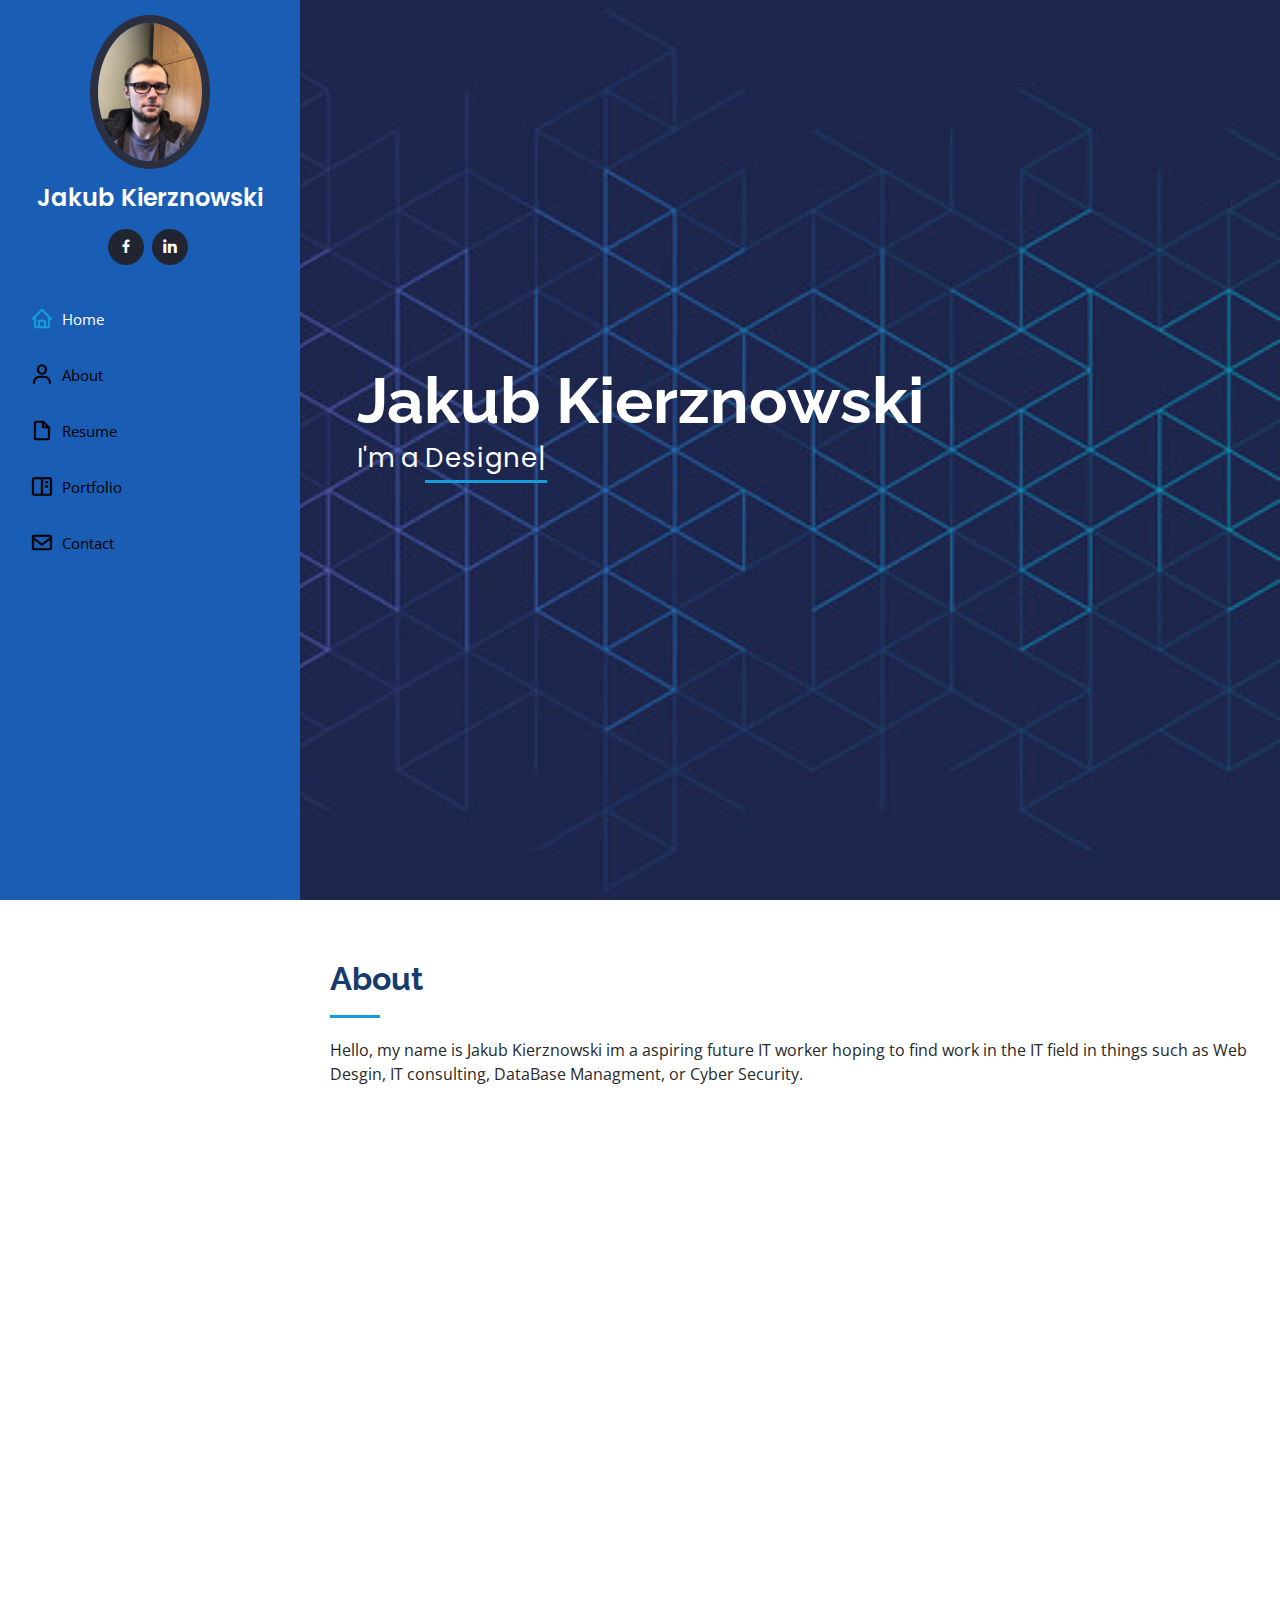
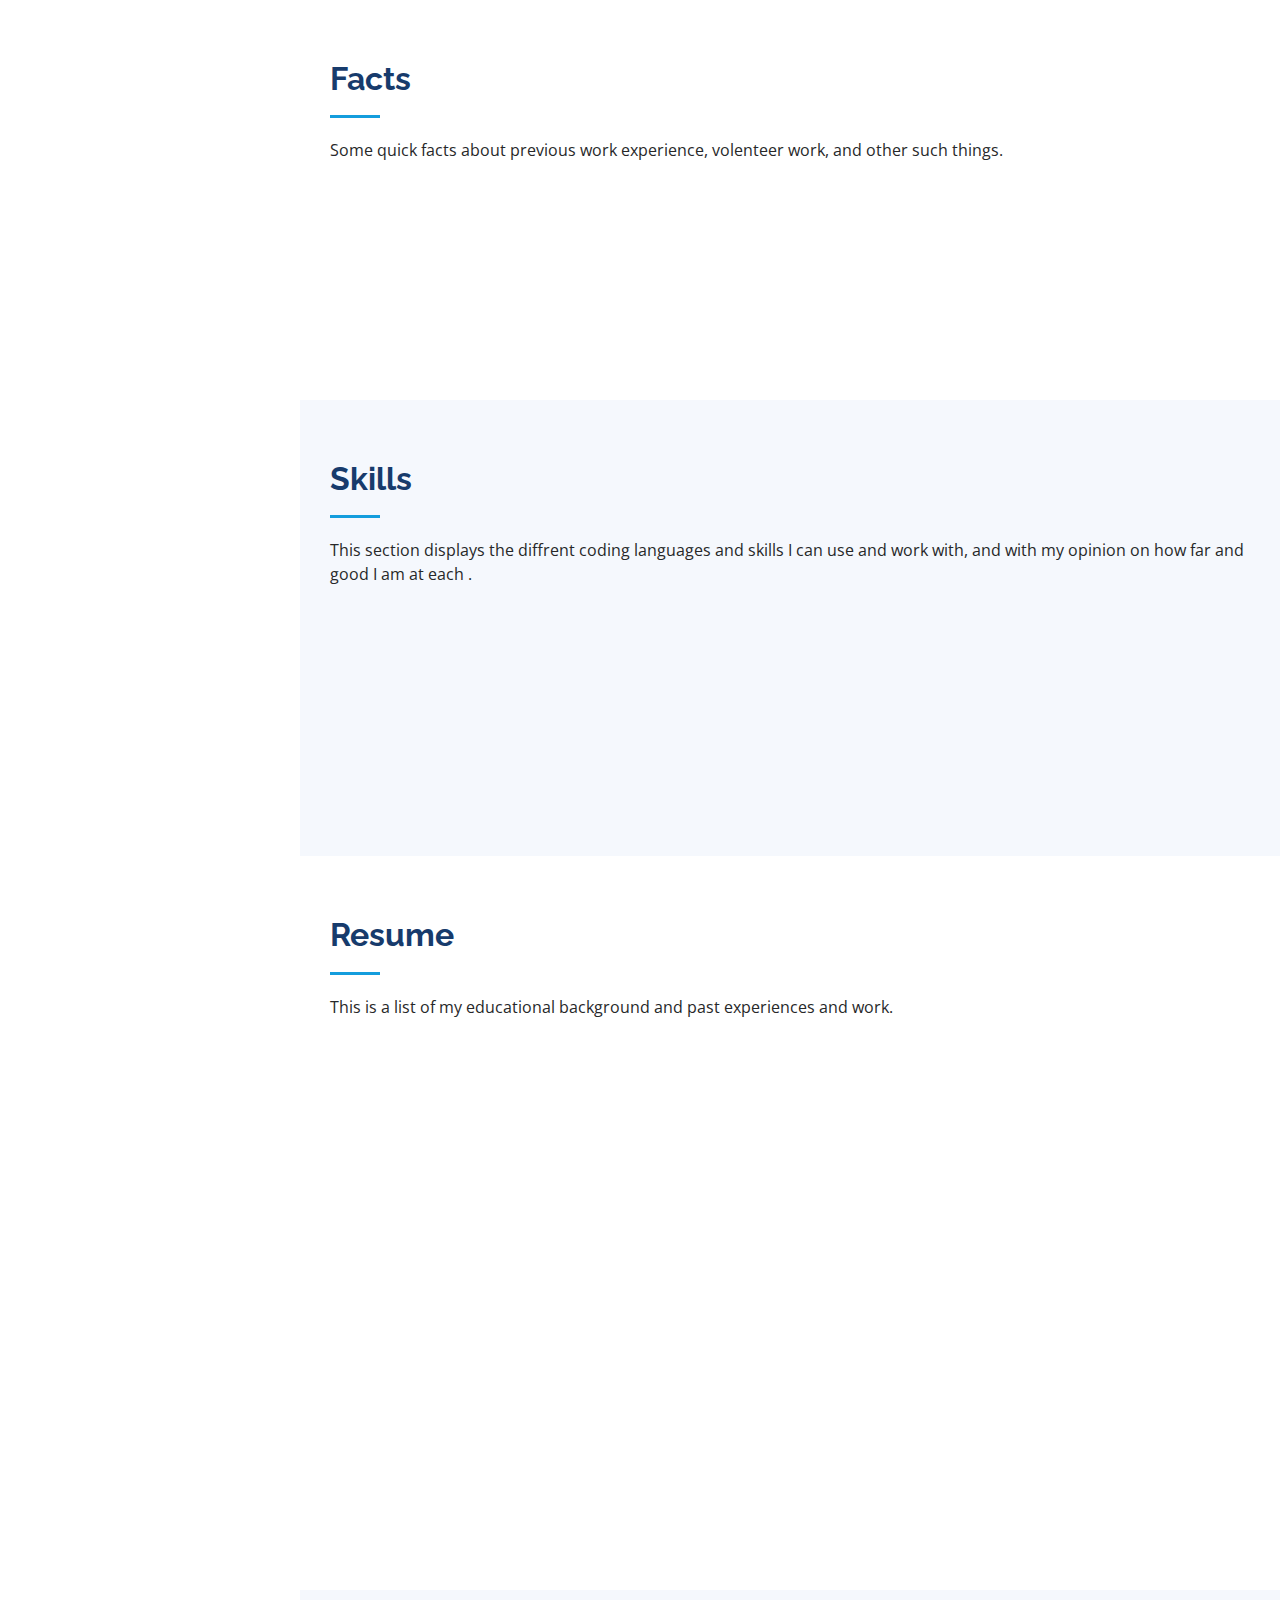
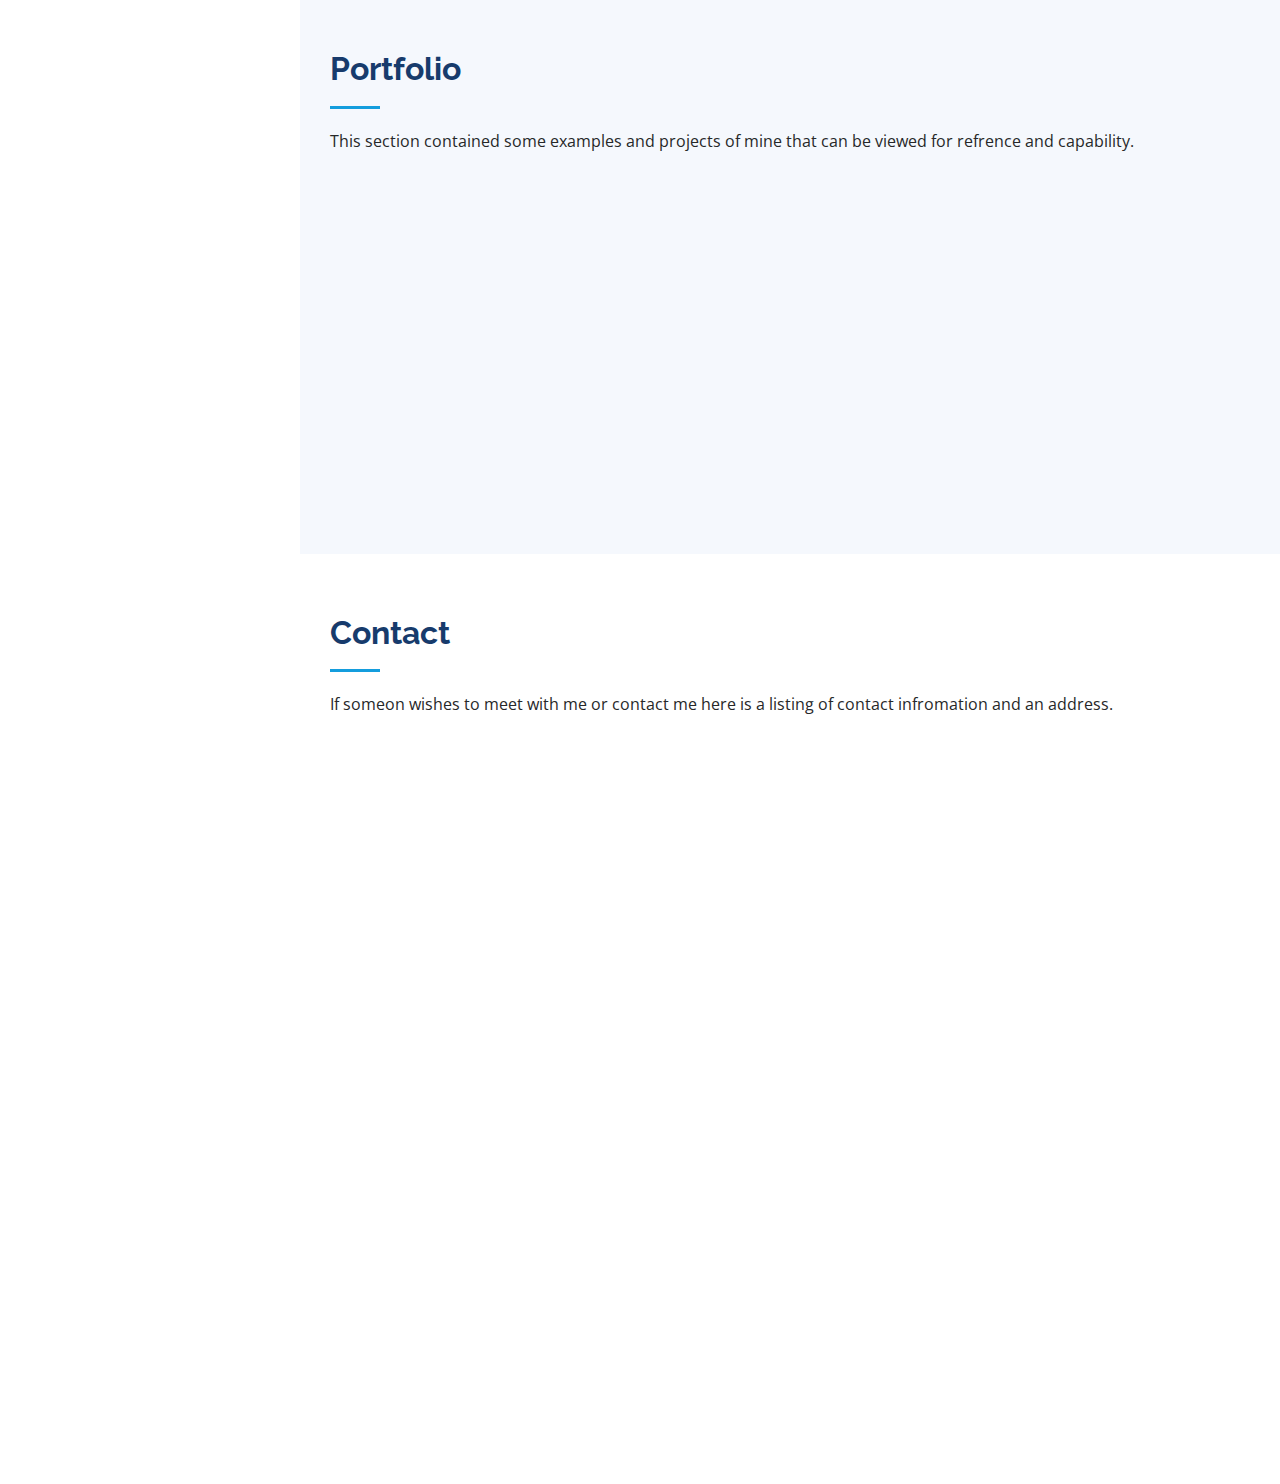
<file: Portfolio/index.html>
<!DOCTYPE html>
<html lang="en">

<head>
  <meta charset="utf-8">
  <meta content="width=device-width, initial-scale=1.0" name="viewport">

  <title>Jakub Kierznowski Portfolio</title>

  <!-- bootstrap assets -->
  <link href="assets/img/favicon.png" rel="icon">
  <link href="assets/img/apple-touch-icon.png" rel="apple-touch-icon">

  
  <link href="https://fonts.googleapis.com/css?family=Open+Sans:300,300i,400,400i,600,600i,700,700i|Raleway:300,300i,400,400i,500,500i,600,600i,700,700i|Poppins:300,300i,400,400i,500,500i,600,600i,700,700i" rel="stylesheet">

  <link href="assets/vendor/aos/aos.css" rel="stylesheet">
  <link href="assets/vendor/bootstrap/css/bootstrap.min.css" rel="stylesheet">
  <link href="assets/vendor/bootstrap-icons/bootstrap-icons.css" rel="stylesheet">
  <link href="assets/vendor/boxicons/css/boxicons.min.css" rel="stylesheet">
  <link href="assets/vendor/glightbox/css/glightbox.min.css" rel="stylesheet">
  <link href="assets/vendor/swiper/swiper-bundle.min.css" rel="stylesheet">

  <link href="assets/css/style.css" rel="stylesheet">

</head>

<body>

  <!-- Mobile nav toggle button -->
  <i class="bi bi-list mobile-nav-toggle d-xl-none"></i>

  <!-- Header -->
  <header id="header">
    <div class="d-flex flex-column">

      <div class="profile">
        <img src="assets/img/profile-img.jpg" alt="" class="img-fluid rounded-circle">
        <h1 class="text-light"><a href="index.html">Jakub Kierznowski</a></h1>
        <div class="social-links mt-3 text-center">
          <a href="https://www.facebook.com/jakub.kierznowski" class="facebook"><i class="bx bxl-facebook"></i></a>
          <a href="https://www.linkedin.com/in/jakub-kierznowski-0b4b55297/" class="linkedin"><i class="bx bxl-linkedin"></i></a>
        </div>
      </div>

      <nav id="navbar" class="nav-menu navbar">
        <ul>
          <li><a href="#hero" class="nav-link scrollto active"><i class="bx bx-home"></i> <span>Home</span></a></li>
          <li><a href="#about" class="nav-link scrollto"><i class="bx bx-user"></i> <span>About</span></a></li>
          <li><a href="#resume" class="nav-link scrollto"><i class="bx bx-file-blank"></i> <span>Resume</span></a></li>
          <li><a href="#portfolio" class="nav-link scrollto"><i class="bx bx-book-content"></i> <span>Portfolio</span></a></li>
          <li><a href="#contact" class="nav-link scrollto"><i class="bx bx-envelope"></i> <span>Contact</span></a></li>
        </ul>
      </nav>
    </div>
  </header>

  <!-- Hero Section -->
  <section id="hero" class="d-flex flex-column justify-content-center align-items-center">
    <div class="hero-container" data-aos="fade-in">
      <h1>Jakub Kierznowski</h1>
      <p>I'm a <span class="typed" data-typed-items="Designer, Developer, Freelancer, Coder"></span></p>
    </div>
  </section>

  <main id="main">

    <!-- About Section -->
    <section id="about" class="about">
      <div class="container">

        <div class="section-title">
          <h2>About</h2>
          <p>Hello, my name is Jakub Kierznowski im a aspiring future IT worker hoping to find work in the IT field in things such as Web Desgin, IT consulting, 
             DataBase Managment, or Cyber Security. </p>
        </div>

        <div class="row">
          <div class="col-lg-4" data-aos="fade-right">
            <img src="assets/img/profile-img.jpg" class="img-fluid" alt="">
          </div>
          <div class="col-lg-8 pt-4 pt-lg-0 content" data-aos="fade-left">
            <h3> IT Student &amp; Future Hard Worker.</h3>
            <p class="fst-italic">
              Here is a little more about me and some facts.
            </p>
            <div class="row">
              <div class="col-lg-6">
                <ul>
                  <li><i class="bi bi-chevron-right"></i> <strong>Birthday:</strong> <span>15 January, 1998</span></li>
                  <li><i class="bi bi-chevron-right"></i> <strong>Website:</strong> <span>www.example.com</span></li>
                  <li><i class="bi bi-chevron-right"></i> <strong>Phone:</strong> <span>201-249-1302</span></li>
                  <li><i class="bi bi-chevron-right"></i> <strong>City:</strong> <span>New Jersey, USA</span></li>
                </ul>
              </div>
              <div class="col-lg-6">
                <ul>
                  <li><i class="bi bi-chevron-right"></i> <strong>Age:</strong> <span>25</span></li>
                  <li><i class="bi bi-chevron-right"></i> <strong>Degree:</strong> <span>Bachelor</span></li>
                  <li><i class="bi bi-chevron-right"></i> <strong>Email:</strong> <span>kierznoj@kean.edu</span></li>
                  <li><i class="bi bi-chevron-right"></i> <strong>Freelance:</strong> <span>Available</span></li>
                </ul>
              </div>
            </div>
            <p>
              I was originally born in Białystok, Poland and spent my childhood living in Gołdap, Poland with my parnets and grandparents. Untill 2002 when I moved to the US
              and have since lived here. In 2016 I got my US citenzenship after taking the test myself along with my parents. I have recieved threw out my academic life a couple of rewards and medals for sceince, social studies, technology, math, and art. I compete in marathon and runs in my free and try to help out my community when I can.     
            </p>
          </div>
        </div>

      </div>
    </section>
    

    <!-- Facts Section -->
    <section id="facts" class="facts">
      <div class="container">

        <div class="section-title">
          <h2>Facts</h2>
          <p>Some quick facts about previous work experience, volenteer work, and other such things.</p>
        </div>

        <div class="row no-gutters">

          <div class="col-lg-3 col-md-6 d-md-flex align-items-md-stretch" data-aos="fade-up">
            <div class="count-box">
              <i class="bi bi-emoji-smile"></i>
              <span data-purecounter-start="0" data-purecounter-end="1000" data-purecounter-duration="1" class="purecounter"></span>
              <p><strong>Volunteer hours</strong></p>
            </div>
          </div>

          <div class="col-lg-3 col-md-6 d-md-flex align-items-md-stretch" data-aos="fade-up" data-aos-delay="100">
            <div class="count-box">
              <i class="bi bi-journal-richtext"></i>
              <span data-purecounter-start="0" data-purecounter-end="5" data-purecounter-duration="1" class="purecounter"></span>
              <p><strong>Projects</strong> done before</p>
            </div>
          </div>

          <div class="col-lg-3 col-md-6 d-md-flex align-items-md-stretch" data-aos="fade-up" data-aos-delay="200">
            <div class="count-box">
              <i class="bi bi-headset"></i>
              <span data-purecounter-start="0" data-purecounter-end="3500" data-purecounter-duration="1" class="purecounter"></span>
              <p><strong>Hours Of work experience</strong></p>
            </div>
          </div>

          <div class="col-lg-3 col-md-6 d-md-flex align-items-md-stretch" data-aos="fade-up" data-aos-delay="300">
            <div class="count-box">
              <i class="bi bi-people"></i>
              <span data-purecounter-start="0" data-purecounter-end="8" data-purecounter-duration="1" class="purecounter"></span>
              <p><strong>Awards</strong> and medals earned</p>
            </div>
          </div>

        </div>

      </div>
    </section>

    <!-- Skills Section -->
    <section id="skills" class="skills section-bg">
      <div class="container">

        <div class="section-title">
          <h2>Skills</h2>
          <p>This section displays the diffrent coding languages and skills I can use and work with,
            and with my opinion on how far and good I am at each  .</p>
        </div>

        <div class="row skills-content">

          <div class="col-lg-6" data-aos="fade-up">

            <div class="progress">
              <span class="skill">HTML <i class="val">100%</i></span>
              <div class="progress-bar-wrap">
                <div class="progress-bar" role="progressbar" aria-valuenow="100" aria-valuemin="0" aria-valuemax="100"></div>
              </div>
            </div>

            <div class="progress">
              <span class="skill">CSS <i class="val">90%</i></span>
              <div class="progress-bar-wrap">
                <div class="progress-bar" role="progressbar" aria-valuenow="90" aria-valuemin="0" aria-valuemax="100"></div>
              </div>
            </div>

            <div class="progress">
              <span class="skill">JavaScript <i class="val">70%</i></span>
              <div class="progress-bar-wrap">
                <div class="progress-bar" role="progressbar" aria-valuenow="70" aria-valuemin="0" aria-valuemax="100"></div>
              </div>
            </div>

          </div>

          <div class="col-lg-6" data-aos="fade-up" data-aos-delay="100">

            <div class="progress">
              <span class="skill">PHP <i class="val">90%</i></span>
              <div class="progress-bar-wrap">
                <div class="progress-bar" role="progressbar" aria-valuenow="90" aria-valuemin="0" aria-valuemax="100"></div>
              </div>
            </div>

            <div class="progress">
              <span class="skill">lua <i class="val">80%</i></span>
              <div class="progress-bar-wrap">
                <div class="progress-bar" role="progressbar" aria-valuenow="80" aria-valuemin="0" aria-valuemax="100"></div>
              </div>
            </div>

            <div class="progress">
              <span class="skill">C+++ <i class="val">60%</i></span>
              <div class="progress-bar-wrap">
                <div class="progress-bar" role="progressbar" aria-valuenow="60" aria-valuemin="0" aria-valuemax="100"></div>
              </div>
            </div>

          </div>

        </div>

      </div>
    </section>

    <!-- Resume Section -->
    <section id="resume" class="resume">
      <div class="container">

        <div class="section-title">
          <h2>Resume</h2>
          <p> This is a list of my educational background and past experiences and work.</p>
        </div>

        <div class="row">
          <div class="col-lg-6" data-aos="fade-up">
            <h3 class="resume-title">Sumary</h3>
            <div class="resume-item pb-0">
              <h4>Jakub Kierznowski</h4>
              <p><em>Hard working and dedicated worker, without standing communication and teamwork skills. Focused
               on delivering top qulaity work on time.</em></p>
              <ul>
                <li>405 ave E apt. 5 Bayonne, NJ</li>
                <li>(201) 249-1302</li>
                <li>kierznoj@kean.edu</li>
              </ul>
            </div>

            <h3 class="resume-title">Education</h3>
            <div class="resume-item">
              <h4>Bachelor's in Information Technology &amp; Cyber Security</h4>
              <h5>2018 - 2024</h5>
              <p><em>Kean University, Union, NJ</em></p>
            </div>
          
          </div>
          
          <div class="col-lg-6" data-aos="fade-up" data-aos-delay="100">
            <h3 class="resume-title">Professional Experience</h3>
            <div class="resume-item">
              <h4>Exhibit technician &amp; and Floor worker </h4>
              <h5>2019 - 2020</h5>
              <p><em> 222 Jersey City Blvd, Jersey City, NJ 07305 </em></p>
              <ul>
                <li>Floor and exhibit public interaction and communication</li>
                <li>Operating and assiting with machinery and Exhibits </li>
                <li>Educating and assisiting visitors and children</li>
              </ul>
            </div>
          </div>
        </div>

      </div>
    </section>

    <!-- Portfolio Section -->
    <section id="portfolio" class="portfolio section-bg">
      <div class="container">

        <div class="section-title">
          <h2>Portfolio</h2>
          <p>This section contained some examples and projects of mine that can be viewed for refrence and capability.</p>
        </div>

        <div class="row portfolio-container" data-aos="fade-up" data-aos-delay="100">

          <div class="col-lg-4 col-md-6 portfolio-item filter-app">
            <div class="portfolio-wrap">
              <img src="assets/img/portfolio/portfolio-1.jpg" class="img-fluid" alt="">
              <div class="portfolio-links">
                <a href="assets/img/portfolio/portfolio-1.jpg" data-gallery="portfolioGallery" class="portfolio-lightbox" title="App 1"><i class="bx bx-plus"></i></a>
                <a href="portfolio-details.html" title="More Details"><i class="bx bx-link"></i></a>
              </div>
            </div>
          </div>

          <div class="col-lg-4 col-md-6 portfolio-item filter-web">
            <div class="portfolio-wrap">
              <img src="assets/img/portfolio/portfolio-2.jpg" class="img-fluid" alt="">
              <div class="portfolio-links">
                <a href="assets/img/portfolio/portfolio-2.jpg" data-gallery="portfolioGallery" class="portfolio-lightbox" title="Web 3"><i class="bx bx-plus"></i></a>
                <a href="portfolio-details.html" title="More Details"><i class="bx bx-link"></i></a>
              </div>
            </div>
          </div>

        </div>

      </div>
    </section>

    <!-- Contact Section -->
    <section id="contact" class="contact">
      <div class="container">

        <div class="section-title">
          <h2>Contact</h2>
          <p> If someon wishes to meet with me or contact me here is a listing of contact infromation and an address.</p>
        </div>

        <div class="row" data-aos="fade-in">

          <div class="col-lg-5 d-flex align-items-stretch">
            <div class="info">
              <div class="address">
                <i class="bi bi-geo-alt"></i>
                <h4>Location:</h4>
                <p>24 Bedford Rd, Somerset, NJ 08873</p>
              </div>

              <div class="email">
                <i class="bi bi-envelope"></i>
                <h4>Email:</h4>
                <p>kierznoj@kean.edu</p>
              </div>

              <div class="phone">
                <i class="bi bi-phone"></i>
                <h4>Call:</h4>
                <p>201-249-1302</p>
              </div>
                <iframe src="https://www.google.com/maps/embed?pb=!1m18!1m12!1m3!1d3033.0630916061446!2d-74.49660122346005!3d40.51809654946288!2m3!1f0!2f0!3f0!3m2!1i1024!2i768!4f13.1!3m3!1m2!1s0x89c3c72de73dad39%3A0xb29d7e53f0becd3b!2s24%20Bedford%20Rd%2C%20Somerset%2C%20NJ%2008873!5e0!3m2!1sen!2sus!4v1698258404963!5m2!1sen!2sus" frameborder="0" style="border:0; width: 100%; height: 290px;" allowfullscreen></iframe>
            </div>

          </div>

          <div class="col-lg-7 mt-5 mt-lg-0 d-flex align-items-stretch">
            <form action="forms/contact.php" method="post" role="form" class="php-email-form">
              <div class="row">
                <div class="form-group col-md-6">
                  <label for="name">Your Name</label>
                  <input type="text" name="name" class="form-control" id="name" required>
                </div>
                <div class="form-group col-md-6">
                  <label for="name">Your Email</label>
                  <input type="email" class="form-control" name="email" id="email" required>
                </div>
              </div>
              <div class="form-group">
                <label for="name">Subject</label>
                <input type="text" class="form-control" name="subject" id="subject" required>
              </div>
              <div class="form-group">
                <label for="name">Message</label>
                <textarea class="form-control" name="message" rows="10" required></textarea>
              </div>
              <div class="my-3">
                <div class="loading">Loading</div>
                <div class="error-message"></div>
                <div class="sent-message">Your message has been sent. Thank you!</div>
              </div>
              <div class="text-center"><button type="submit">Send Message</button></div>
            </form>
          </div>

        </div>

      </div>
    </section>

  </main>

  <a href="#" class="back-to-top d-flex align-items-center justify-content-center"><i class="bi bi-arrow-up-short"></i></a>

  <script src="assets/vendor/purecounter/purecounter_vanilla.js"></script>
  <script src="assets/vendor/aos/aos.js"></script>
  <script src="assets/vendor/bootstrap/js/bootstrap.bundle.min.js"></script>
  <script src="assets/vendor/glightbox/js/glightbox.min.js"></script>
  <script src="assets/vendor/isotope-layout/isotope.pkgd.min.js"></script>
  <script src="assets/vendor/swiper/swiper-bundle.min.js"></script>
  <script src="assets/vendor/typed.js/typed.umd.js"></script>
  <script src="assets/vendor/waypoints/noframework.waypoints.js"></script>
  <script src="assets/vendor/php-email-form/validate.js"></script>

  <script src="assets/js/main.js"></script>

</body>

</html>
</file>
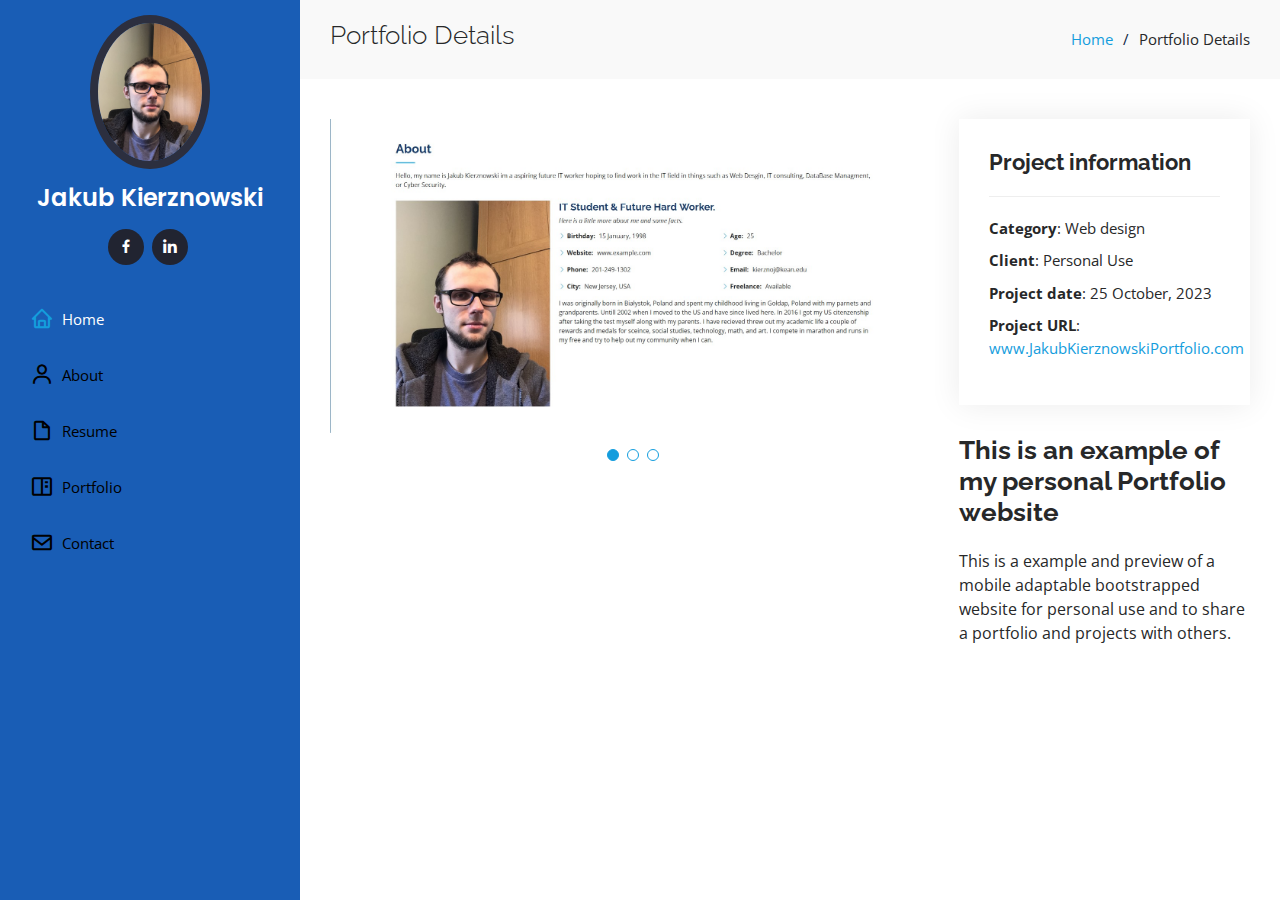
<file: Portfolio/portfolio-details.html>
<!DOCTYPE html>
<html lang="en">

<head>
  <meta charset="utf-8">
  <meta content="width=device-width, initial-scale=1.0" name="viewport">

  <title>Jakub Kierznowski Portfolio</title>

  <!-- bootstrap assets -->
  <link href="assets/img/favicon.png" rel="icon">
  <link href="assets/img/apple-touch-icon.png" rel="apple-touch-icon">

  <link href="https://fonts.googleapis.com/css?family=Open+Sans:300,300i,400,400i,600,600i,700,700i|Raleway:300,300i,400,400i,500,500i,600,600i,700,700i|Poppins:300,300i,400,400i,500,500i,600,600i,700,700i" rel="stylesheet">

  <link href="assets/vendor/aos/aos.css" rel="stylesheet">
  <link href="assets/vendor/bootstrap/css/bootstrap.min.css" rel="stylesheet">
  <link href="assets/vendor/bootstrap-icons/bootstrap-icons.css" rel="stylesheet">
  <link href="assets/vendor/boxicons/css/boxicons.min.css" rel="stylesheet">
  <link href="assets/vendor/glightbox/css/glightbox.min.css" rel="stylesheet">
  <link href="assets/vendor/swiper/swiper-bundle.min.css" rel="stylesheet">

  <link href="assets/css/style.css" rel="stylesheet">

</head>

<body>

  <!-- Mobile nav toggle button -->
  <i class="bi bi-list mobile-nav-toggle d-xl-none"></i>

  <!-- Header -->
  <header id="header">
    <div class="d-flex flex-column">

      <div class="profile">
        <img src="assets/img/profile-img.jpg" alt="" class="img-fluid rounded-circle">
        <h1 class="text-light"><a href="index.html">Jakub Kierznowski</a></h1>
        <div class="social-links mt-3 text-center">
          <a href="https://www.facebook.com/jakub.kierznowski" class="facebook"><i class="bx bxl-facebook"></i></a>
          <a href="https://www.linkedin.com/in/jakub-kierznowski-0b4b55297/" class="linkedin"><i class="bx bxl-linkedin"></i></a>
        </div>
      </div>

      <nav id="navbar" class="nav-menu navbar">
        <ul>
          <li><a href="#hero" class="nav-link scrollto active"><i class="bx bx-home"></i> <span>Home</span></a></li>
          <li><a href="#about" class="nav-link scrollto"><i class="bx bx-user"></i> <span>About</span></a></li>
          <li><a href="#resume" class="nav-link scrollto"><i class="bx bx-file-blank"></i> <span>Resume</span></a></li>
          <li><a href="#portfolio" class="nav-link scrollto"><i class="bx bx-book-content"></i> <span>Portfolio</span></a></li>
          <li><a href="#contact" class="nav-link scrollto"><i class="bx bx-envelope"></i> <span>Contact</span></a></li>
        </ul>
      </nav>
    </div>
  </header>

  <main id="main">

    <!-- Breadcrumbs -->
    <section id="breadcrumbs" class="breadcrumbs">
      <div class="container">

        <div class="d-flex justify-content-between align-items-center">
          <h2>Portfolio Details</h2>
          <ol>
            <li><a href="index.html">Home</a></li>
            <li>Portfolio Details</li>
          </ol>
        </div>

      </div>
    </section>

    <!-- Portfolio Details Section -->
    <section id="portfolio-details" class="portfolio-details">
      <div class="container">

        <div class="row gy-4">

          <div class="col-lg-8">
            <div class="portfolio-details-slider swiper">
              <div class="swiper-wrapper align-items-center">

                <div class="swiper-slide">
                  <img src="assets/img/portfolio/portfolio-details-1.jpg" alt="">
                </div>

                <div class="swiper-slide">
                  <img src="assets/img/portfolio/portfolio-details-2.jpg" alt="">
                </div>

                <div class="swiper-slide">
                  <img src="assets/img/portfolio/portfolio-details-3.jpg" alt="">
                </div>

              </div>
              <div class="swiper-pagination"></div>
            </div>
          </div>

          <div class="col-lg-4">
            <div class="portfolio-info">
              <h3>Project information</h3>
              <ul>
                <li><strong>Category</strong>: Web design</li>
                <li><strong>Client</strong>: Personal Use</li>
                <li><strong>Project date</strong>: 25 October, 2023</li>
                <li><strong>Project URL</strong>: <a href="#">www.JakubKierznowskiPortfolio.com</a></li>
              </ul>
            </div>
            <div class="portfolio-description">
              <h2>This is an example of my personal Portfolio website</h2>
              <p>
                This is a example and preview of a mobile adaptable bootstrapped website for personal use and to share a portfolio and projects with others. 
              </p>
            </div>
          </div>

        </div>

      </div>
    </section>
  </main>

  <a href="#" class="back-to-top d-flex align-items-center justify-content-center"><i class="bi bi-arrow-up-short"></i></a>

  <script src="assets/vendor/purecounter/purecounter_vanilla.js"></script>
  <script src="assets/vendor/aos/aos.js"></script>
  <script src="assets/vendor/bootstrap/js/bootstrap.bundle.min.js"></script>
  <script src="assets/vendor/glightbox/js/glightbox.min.js"></script>
  <script src="assets/vendor/isotope-layout/isotope.pkgd.min.js"></script>
  <script src="assets/vendor/swiper/swiper-bundle.min.js"></script>
  <script src="assets/vendor/typed.js/typed.umd.js"></script>
  <script src="assets/vendor/waypoints/noframework.waypoints.js"></script>
  <script src="assets/vendor/php-email-form/validate.js"></script>

  <script src="assets/js/main.js"></script>

</body>

</html>
</file>
<file: Portfolio/assets/css/style.css>
/* General */
body {
  font-family: "Open Sans", sans-serif;
  color: #272829;
}

a {
  color: #149ddd;
  text-decoration: none;
}

a:hover {
  color: #37b3ed;
  text-decoration: none;
}

h1, h2, h3, h4, h5, h6 {
  font-family: "Raleway", sans-serif;
}

/* Back to top button */
.back-to-top {
  position: fixed;
  visibility: hidden;
  opacity: 0;
  right: 15px;
  bottom: 15px;
  z-index: 996;
  background: #149ddd;
  width: 40px;
  height: 40px;
  border-radius: 50px;
  transition: all 0.4s;
}

.back-to-top i {
  font-size: 28px;
  color: #fff;
  line-height: 0;
}

.back-to-top:hover {
  background: #2eafec;
  color: #fff;
}

.back-to-top.active {
  visibility: visible;
  opacity: 1;
}

/* Header */
#header {
  position: fixed;
  top: 0;
  left: 0;
  bottom: 0;
  width: 300px;
  transition: all ease-in-out 0.5s;
  z-index: 9997;
  transition: all 0.5s;
  padding: 0 15px;
  background: #195db5;
  overflow-y: auto;
}

#header .profile img {
  margin: 15px auto;
  display: block;
  width: 120px;
  border: 8px solid #2c2f3f;
}

#header .profile h1 {
  font-size: 24px;
  margin: 0;
  padding: 0;
  font-weight: 600;
  -moz-text-align-last: center;
  text-align-last: center;
  font-family: "Poppins", sans-serif;
}

#header .profile h1 a,
#header .profile h1 a:hover {
  color: #fff;
  text-decoration: none;
}

#header .profile .social-links a {
  font-size: 18px;
  display: inline-block;
  background: #212431;
  color: #fff;
  line-height: 1;
  padding: 8px 0;
  margin-right: 4px;
  border-radius: 50%;
  text-align: center;
  width: 36px;
  height: 36px;
  transition: 0.3s;
}

#header .profile .social-links a:hover {
  background: #149ddd;
  color: #fff;
  text-decoration: none;
}

#main {
  margin-left: 300px;
}

.container,
.container-fluid {
  padding-left: 30px;
  padding-right: 30px;
}

@media (max-width: 1199px) {
  #header {
    left: -300px;
  }

  #main {
    margin-left: 0;
  }

  .container,
  .container-fluid {
    padding-left: 12px;
    padding-right: 12px;
  }
}


/* Desktop Navigation */
.nav-menu {
  padding: 30px 0 0 0;
}

.nav-menu * {
  margin: 0;
  padding: 0;
  list-style: none;
}

.nav-menu>ul>li {
  position: relative;
  white-space: nowrap;
}

.nav-menu a,
.nav-menu a:focus {
  display: flex;
  align-items: center;
  color: #000000;
  padding: 12px 15px;
  margin-bottom: 8px;
  transition: 0.3s;
  font-size: 15px;
}

.nav-menu a i,
.nav-menu a:focus i {
  font-size: 24px;
  padding-right: 8px;
  color: #000000;
}

.nav-menu a:hover,
.nav-menu .active,
.nav-menu .active:focus,
.nav-menu li:hover>a {
  text-decoration: none;
  color: #fff;
}

.nav-menu a:hover i,
.nav-menu .active i,
.nav-menu .active:focus i,
.nav-menu li:hover>a i {
  color: #149ddd;
}

/* Mobile Navigation */
.mobile-nav-toggle {
  position: fixed;
  right: 15px;
  top: 15px;
  z-index: 9998;
  border: 0;
  font-size: 24px;
  transition: all 0.4s;
  outline: none !important;
  background-color: #149ddd;
  color: #fff;
  width: 40px;
  height: 40px;
  display: inline-flex;
  align-items: center;
  justify-content: center;
  line-height: 0;
  border-radius: 50px;
  cursor: pointer;
}

.mobile-nav-active {
  overflow: hidden;
}

.mobile-nav-active #header {
  left: 0;
}

/* Hero Section */
#hero {
  width: 100%;
  height: 100vh;
  background: url("../img/hero-bg.jpg") top center;
  background-size: cover;
}

#hero:before {
  content: "";
  background: rgba(5, 13, 24, 0.3);
  position: absolute;
  bottom: 0;
  top: 0;
  left: 0;
  right: 0;
  z-index: 1;
}

#hero .hero-container {
  position: relative;
  z-index: 2;
  min-width: 300px;
}

#hero h1 {
  margin: 0 0 10px 0;
  font-size: 64px;
  font-weight: 700;
  line-height: 56px;
  color: #fff;
}

#hero p {
  color: #fff;
  margin-bottom: 50px;
  font-size: 26px;
  font-family: "Poppins", sans-serif;
}

#hero p span {
  color: #fff;
  padding-bottom: 4px;
  letter-spacing: 1px;
  border-bottom: 3px solid #149ddd;
}

@media (min-width: 1024px) {
  #hero {
    background-attachment: fixed;
  }
}

@media (max-width: 768px) {
  #hero h1 {
    font-size: 28px;
    line-height: 36px;
  }

  #hero h2 {
    font-size: 18px;
    line-height: 24px;
    margin-bottom: 30px;
  }
}

/* Sections General */
section {
  padding: 60px 0;
  overflow: hidden;
}

.section-bg {
  background: #f5f8fd;
}

.section-title {
  padding-bottom: 30px;
}

.section-title h2 {
  font-size: 32px;
  font-weight: bold;
  margin-bottom: 20px;
  padding-bottom: 20px;
  position: relative;
  color: #173b6c;
}

.section-title h2::after {
  content: "";
  position: absolute;
  display: block;
  width: 50px;
  height: 3px;
  background: #149ddd;
  bottom: 0;
  left: 0;
}

.section-title p {
  margin-bottom: 0;
}

/* About */
.about .content h3 {
  font-weight: 700;
  font-size: 26px;
  color: #173b6c;
}

.about .content ul {
  list-style: none;
  padding: 0;
}

.about .content ul li {
  margin-bottom: 20px;
  display: flex;
  align-items: center;
}

.about .content ul strong {
  margin-right: 10px;
}

.about .content ul i {
  font-size: 16px;
  margin-right: 5px;
  color: #149ddd;
  line-height: 0;
}

.about .content p:last-child {
  margin-bottom: 0;
}

/* Facts */
.facts {
  padding-bottom: 30px;
}

.facts .count-box {
  padding: 30px;
  width: 100%;
}

.facts .count-box i {
  display: block;
  font-size: 44px;
  color: #149ddd;
  float: left;
  line-height: 0;
}

.facts .count-box span {
  font-size: 48px;
  line-height: 40px;
  display: block;
  font-weight: 700;
  color: #050d18;
  margin-left: 60px;
}

.facts .count-box p {
  padding: 15px 0 0 0;
  margin: 0 0 0 60px;
  font-family: "Raleway", sans-serif;
  font-size: 14px;
  color: #122f57;
}

.facts .count-box a {
  font-weight: 600;
  display: block;
  margin-top: 20px;
  color: #122f57;
  font-size: 15px;
  font-family: "Poppins", sans-serif;
  transition: ease-in-out 0.3s;
}

.facts .count-box a:hover {
  color: #1f5297;
}

/* Skills */
.skills .progress {
  height: 60px;
  display: block;
  background: none;
  border-radius: 0;
}

.skills .progress .skill {
  padding: 0;
  margin: 0 0 6px 0;
  text-transform: uppercase;
  display: block;
  font-weight: 600;
  font-family: "Poppins", sans-serif;
  color: #050d18;
}

.skills .progress .skill .val {
  float: right;
  font-style: normal;
}

.skills .progress-bar-wrap {
  background: #dce8f8;
  height: 10px;
}

.skills .progress-bar {
  width: 1px;
  height: 10px;
  transition: 0.9s;
  background-color: #149ddd;
}

/* Resume */
.resume .resume-title {
  font-size: 26px;
  font-weight: 700;
  margin-top: 20px;
  margin-bottom: 20px;
  color: #050d18;
}

.resume .resume-item {
  padding: 0 0 20px 20px;
  margin-top: -2px;
  border-left: 2px solid #1f5297;
  position: relative;
}

.resume .resume-item h4 {
  line-height: 18px;
  font-size: 18px;
  font-weight: 600;
  text-transform: uppercase;
  font-family: "Poppins", sans-serif;
  color: #050d18;
  margin-bottom: 10px;
}

.resume .resume-item h5 {
  font-size: 16px;
  background: #e4edf9;
  padding: 5px 15px;
  display: inline-block;
  font-weight: 600;
  margin-bottom: 10px;
}

.resume .resume-item ul {
  padding-left: 20px;
}

.resume .resume-item ul li {
  padding-bottom: 10px;
}

.resume .resume-item:last-child {
  padding-bottom: 0;
}

.resume .resume-item::before {
  content: "";
  position: absolute;
  width: 16px;
  height: 16px;
  border-radius: 50px;
  left: -9px;
  top: 0;
  background: #fff;
  border: 2px solid #1f5297;
}

/* Portfolio */
.portfolio .portfolio-item {
  margin-bottom: 30px;
}

.portfolio #portfolio-flters {
  padding: 0;
  margin: 0 auto 35px auto;
  list-style: none;
  text-align: center;
  background: #fff;
  border-radius: 50px;
  padding: 2px 15px;
}

.portfolio #portfolio-flters li {
  cursor: pointer;
  display: inline-block;
  padding: 10px 15px 8px 15px;
  font-size: 14px;
  font-weight: 600;
  line-height: 1;
  text-transform: uppercase;
  color: #272829;
  margin-bottom: 5px;
  transition: all 0.3s ease-in-out;
}

.portfolio #portfolio-flters li:hover,
.portfolio #portfolio-flters li.filter-active {
  color: #149ddd;
}

.portfolio #portfolio-flters li:last-child {
  margin-right: 0;
}

.portfolio .portfolio-wrap {
  transition: 0.3s;
  position: relative;
  overflow: hidden;
  z-index: 1;
}

.portfolio .portfolio-wrap::before {
  content: "";
  background: rgba(255, 255, 255, 0.5);
  position: absolute;
  left: 0;
  right: 0;
  top: 0;
  bottom: 0;
  transition: all ease-in-out 0.3s;
  z-index: 2;
  opacity: 0;
}

.portfolio .portfolio-wrap .portfolio-links {
  opacity: 1;
  left: 0;
  right: 0;
  bottom: -60px;
  z-index: 3;
  position: absolute;
  transition: all ease-in-out 0.3s;
  display: flex;
  justify-content: center;
}

.portfolio .portfolio-wrap .portfolio-links a {
  color: #fff;
  font-size: 28px;
  text-align: center;
  background: rgba(20, 157, 221, 0.75);
  transition: 0.3s;
  width: 50%;
}

.portfolio .portfolio-wrap .portfolio-links a:hover {
  background: rgba(20, 157, 221, 0.95);
}

.portfolio .portfolio-wrap .portfolio-links a+a {
  border-left: 1px solid #37b3ed;
}

.portfolio .portfolio-wrap:hover::before {
  top: 0;
  left: 0;
  right: 0;
  bottom: 0;
  opacity: 1;
}

.portfolio .portfolio-wrap:hover .portfolio-links {
  opacity: 1;
  bottom: 0;
}

/* Portfolio Details */
.portfolio-details {
  padding-top: 40px;
}

.portfolio-details .portfolio-details-slider img {
  width: 100%;
}

.portfolio-details .portfolio-details-slider .swiper-pagination {
  margin-top: 20px;
  position: relative;
}

.portfolio-details .portfolio-details-slider .swiper-pagination .swiper-pagination-bullet {
  width: 12px;
  height: 12px;
  background-color: #fff;
  opacity: 1;
  border: 1px solid #149ddd;
}

.portfolio-details .portfolio-details-slider .swiper-pagination .swiper-pagination-bullet-active {
  background-color: #149ddd;
}

.portfolio-details .portfolio-info {
  padding: 30px;
  box-shadow: 0px 0 30px rgba(5, 13, 24, 0.08);
}

.portfolio-details .portfolio-info h3 {
  font-size: 22px;
  font-weight: 700;
  margin-bottom: 20px;
  padding-bottom: 20px;
  border-bottom: 1px solid #eee;
}

.portfolio-details .portfolio-info ul {
  list-style: none;
  padding: 0;
  font-size: 15px;
}

.portfolio-details .portfolio-info ul li+li {
  margin-top: 10px;
}

.portfolio-details .portfolio-description {
  padding-top: 30px;
}

.portfolio-details .portfolio-description h2 {
  font-size: 26px;
  font-weight: 700;
  margin-bottom: 20px;
}

.portfolio-details .portfolio-description p {
  padding: 0;
}

/* Contact */
.contact {
  padding-bottom: 130px;
}

.contact .info {
  padding: 30px;
  background: #fff;
  width: 100%;
  box-shadow: 0 0 24px 0 rgba(0, 0, 0, 0.12);
}

.contact .info i {
  font-size: 20px;
  color: #149ddd;
  float: left;
  width: 44px;
  height: 44px;
  background: #dff3fc;
  display: flex;
  justify-content: center;
  align-items: center;
  border-radius: 50px;
  transition: all 0.3s ease-in-out;
}

.contact .info h4 {
  padding: 0 0 0 60px;
  font-size: 22px;
  font-weight: 600;
  margin-bottom: 5px;
  color: #050d18;
}

.contact .info p {
  padding: 0 0 10px 60px;
  margin-bottom: 20px;
  font-size: 14px;
  color: #173b6c;
}

.contact .info .email p {
  padding-top: 5px;
}

.contact .info .social-links {
  padding-left: 60px;
}

.contact .info .social-links a {
  font-size: 18px;
  display: inline-block;
  background: #333;
  color: #fff;
  line-height: 1;
  padding: 8px 0;
  border-radius: 50%;
  text-align: center;
  width: 36px;
  height: 36px;
  transition: 0.3s;
  margin-right: 10px;
}

.contact .info .social-links a:hover {
  background: #149ddd;
  color: #fff;
}

.contact .info .email:hover i,
.contact .info .address:hover i,
.contact .info .phone:hover i {
  background: #149ddd;
  color: #fff;
}

.contact .php-email-form {
  width: 100%;
  padding: 30px;
  background: #fff;
  box-shadow: 0 0 24px 0 rgba(0, 0, 0, 0.12);
}

.contact .php-email-form .form-group {
  padding-bottom: 8px;
}

.contact .php-email-form .validate {
  display: none;
  color: red;
  margin: 0 0 15px 0;
  font-weight: 400;
  font-size: 13px;
}

.contact .php-email-form .error-message {
  display: none;
  color: #fff;
  background: #ed3c0d;
  text-align: left;
  padding: 15px;
  font-weight: 600;
}

.contact .php-email-form .error-message br+br {
  margin-top: 25px;
}

.contact .php-email-form .sent-message {
  display: none;
  color: #fff;
  background: #18d26e;
  text-align: center;
  padding: 15px;
  font-weight: 600;
}

.contact .php-email-form .loading {
  display: none;
  background: #fff;
  text-align: center;
  padding: 15px;
}

.contact .php-email-form .loading:before {
  content: "";
  display: inline-block;
  border-radius: 50%;
  width: 24px;
  height: 24px;
  margin: 0 10px -6px 0;
  border: 3px solid #18d26e;
  border-top-color: #eee;
  animation: animate-loading 1s linear infinite;
}

.contact .php-email-form .form-group {
  margin-bottom: 15px;
}

.contact .php-email-form label {
  padding-bottom: 8px;
}

.contact .php-email-form input,
.contact .php-email-form textarea {
  border-radius: 0;
  box-shadow: none;
  font-size: 14px;
}

.contact .php-email-form input {
  height: 44px;
}

.contact .php-email-form textarea {
  padding: 10px 15px;
}

.contact .php-email-form button[type=submit] {
  background: #149ddd;
  border: 0;
  padding: 10px 24px;
  color: #fff;
  transition: 0.4s;
  border-radius: 4px;
}

.contact .php-email-form button[type=submit]:hover {
  background: #37b3ed;
}

@keyframes animate-loading {
  0% {
    transform: rotate(0deg);
  }

  100% {
    transform: rotate(360deg);
  }
}

/* Breadcrumbs */
.breadcrumbs {
  padding: 20px 0;
  background: #f9f9f9;
}

.breadcrumbs h2 {
  font-size: 26px;
  font-weight: 300;
}

.breadcrumbs ol {
  display: flex;
  flex-wrap: wrap;
  list-style: none;
  padding: 0;
  margin: 0;
  font-size: 15px;
}

.breadcrumbs ol li+li {
  padding-left: 10px;
}

.breadcrumbs ol li+li::before {
  display: inline-block;
  padding-right: 10px;
  color: #0e2442;
  content: "/";
}

@media (max-width: 768px) {
  .breadcrumbs .d-flex {
    display: block !important;
  }

  .breadcrumbs ol {
    display: block;
  }

  .breadcrumbs ol li {
    display: inline-block;
  }
}
</file>
